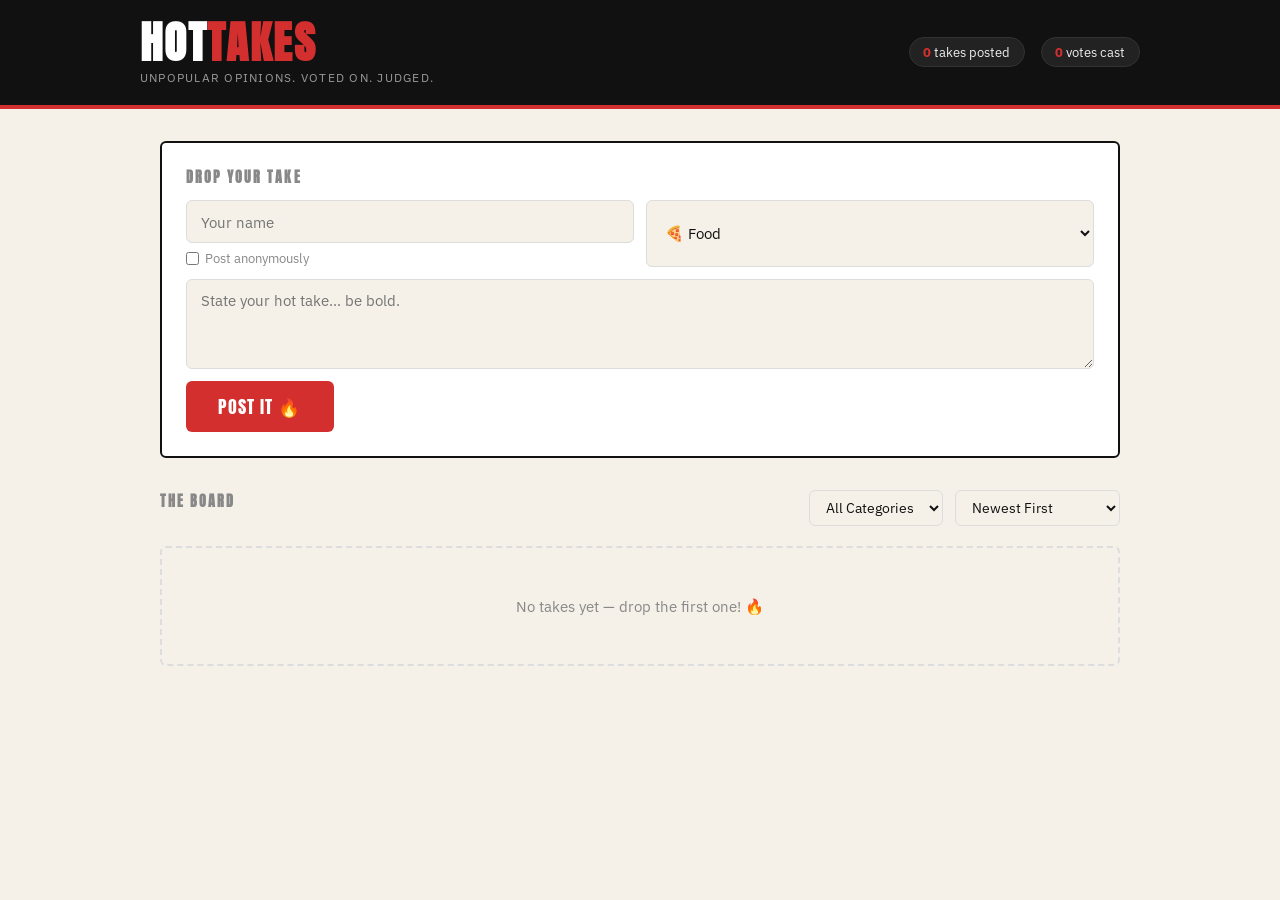
<file: hot-takes/index.html>
<!DOCTYPE html>
<html lang="en">
  <head>
    <meta charset="UTF-8" />
    <meta name="viewport" content="width=device-width, initial-scale=1.0" />
    <title>Hot Takes</title>
    <link rel="preconnect" href="https://fonts.googleapis.com" />
    <link
      href="https://fonts.googleapis.com/css2?family=Anton&family=IBM+Plex+Sans:wght@400;500;600&display=swap"
      rel="stylesheet"
    />
    <link rel="stylesheet" href="./style.css" />
  </head>
  <body>

    <header>
      <div class="header-inner">
        <div class="brand">
          <h1>HOT<span class="accent">TAKES</span></h1>
          <p class="tagline">Unpopular opinions. Voted on. Judged.</p>
        </div>
        <div class="header-stats">
          <div class="stat-pill">
            <span id="total-takes">0</span> takes posted
          </div>
          <div class="stat-pill">
            <span id="total-votes">0</span> votes cast
          </div>
        </div>
      </div>
    </header>

    <main>

      <!-- Submit Form -->
      <section class="submit-section">
        <h2 class="section-label">DROP YOUR TAKE</h2>
        <form id="take-form">
          <div class="form-row">
            <div class="author-wrap">
              <input
                type="text"
                id="author-input"
                placeholder="Your name"
                maxlength="30"
              />
              <label class="anon-label">
                <input type="checkbox" id="anon-checkbox" />
                Post anonymously
              </label>
            </div>
            <select id="category-input">
              <option value="food">🍕 Food</option>
              <option value="movies">🎬 Movies</option>
              <option value="music">🎵 Music</option>
              <option value="sports">🏆 Sports</option>
              <option value="school">📚 School</option>
              <option value="life">✨ Life</option>
            </select>
          </div>
          <textarea
            id="take-input"
            placeholder="State your hot take... be bold."
            maxlength="200"
            required
          ></textarea>
          <button type="submit" class="btn-submit">POST IT 🔥</button>
        </form>
      </section>

      <!-- Board Controls -->
      <div class="board-controls">
        <h2 class="section-label">THE BOARD</h2>
        <div class="controls-right">
          <select id="filter-category">
            <option value="all">All Categories</option>
            <option value="food">🍕 Food</option>
            <option value="movies">🎬 Movies</option>
            <option value="music">🎵 Music</option>
            <option value="sports">🏆 Sports</option>
            <option value="school">📚 School</option>
            <option value="life">✨ Life</option>
          </select>
          <select id="sort-select">
            <option value="newest">Newest First</option>
            <option value="hottest">Most Votes</option>
            <option value="controversial">Most Controversial</option>
          </select>
        </div>
      </div>

      <!-- Takes Grid -->
      <div id="takes-grid"></div>

    </main>

    <script src="./script.js" defer></script>
  </body>
</html>
</file>
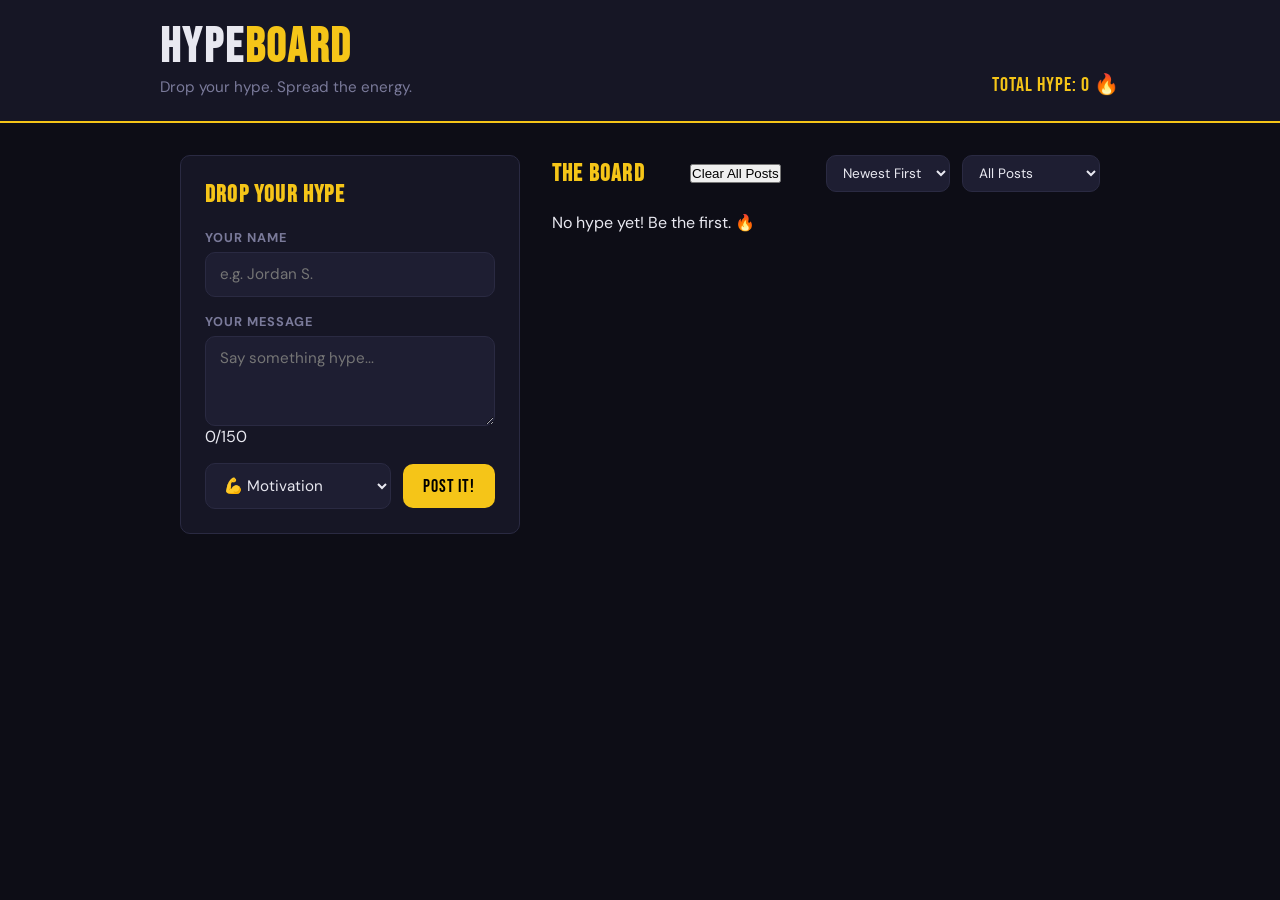
<file: hype-board/index.html>
<!DOCTYPE html>
<html lang="en">
  <!-- This should be obvious but this is the root tag that literally everything goes in (Indicates That The Text Is HTML Code) -->

  <!-- Establishes Meta Data and Links Connected Files -->
   
  <head>
    <meta charset="UTF-8" />
    <meta name="viewport" content="width=device-width, initial-scale=1.0" />
    <title>Hype Board</title>
    <script src="./script.js" defer></script> <!-- Moved Back to the "head" tag so peace of mind. -->
    <link rel="preconnect" href="https://fonts.googleapis.com" />
    <link
      href="https://fonts.googleapis.com/css2?family=Bebas+Neue&family=DM+Sans:wght@400;500;700&display=swap"
      rel="stylesheet"
    />
    <link rel="stylesheet" href="./style.css" />
  </head>
  <body>

    <!-- This Sets up the top of the screen, usually for titles and logos -->
    <header>
      <div class="header-inner">
        <div class="header-flex">
          <div>
            <h1>HYPE<span class="accent">BOARD</span></h1>
            <p class="tagline">Drop your hype. Spread the energy.</p>
          </div>
          <div class="header-stat">
            <p id="total-upvotes">Total Hype: 0 🔥</p>
          </div>
        </div>
      </div>
    </header>

    <!-- The "main" function if you would, this determines the content of the "body" section of the webapp. -->
    <main>

      <!-- Post Form -->
      <section class="form-panel">
        <h2 class="section-title">Drop Your Hype</h2>
        <form id="hype-form">

          <!-- A container for the "field-group" -->
          <div class="field-group">
            <label for="author-input">Your Name</label> <!-- Goated Movie -->
            <input
              type="text"
              id="author-input"
              placeholder="e.g. Jordan S."
              maxlength="30"
              title="Your name"
              required
            />
          </div>
          <!-- Another container for the "field-group" -->
          <div class="field-group">
            <label for="hype-input">Your Message</label>
            <textarea
              id="hype-input"
              placeholder="Say something hype..."
              maxlength="150"
              title="Your message"
              required
            ></textarea>
            <p id="char-count">0/150</p>
          </div>

          <!-- Container for the "form-footer" -->
          <div class="form-footer">
            <select id="category-input">
              <option value="motivation">💪 Motivation</option>
              <option value="sports">🏆 Sports</option>
              <option value="academics">📚 Academics</option>
              <option value="life">✨ Life</option>
            </select>
            <button type="submit" title="Post your message" aria-label="Post your message">Post It!</button>
          </div>
        </form>
      </section>

      <!-- Board -->
      <section class="board-panel">

        <!-- Container for the "board-header" -->
        <div class="board-header">
          <h2 class="section-title">The Board</h2>
          <button id = "clearAll"></button>
          <div class="board-controls">
            <select id="sort-select">
              <option value="newest">Newest First</option>
              <option value="hype">Most Hype</option>
            </select>
            <select id="filter-select">
              <option value="all">All Posts</option>
              <option value="motivation">💪 Motivation</option>
              <option value="sports">🏆 Sports</option>
              <option value="academics">📚 Academics</option>
              <option value="life">✨ Life</option>
            </select>
          </div>
        </div>

        <!-- Container for the "cards-container" -->
        <div id="cards-container"></div>
      </section>

    </main>

  </body>
</html>
</file>
<file: hot-takes/style.css>
/* =============================================
   HOT TAKES — Stylesheet
   ============================================= */

:root {
  --bg:       #f5f0e8;
  --surface:  #ffffff;
  --ink:      #111111;
  --muted:    #888;
  --red:      #d32f2f;
  --red-dim:  #fdecea;
  --green:    #2e7d32;
  --green-dim:#e8f5e9;
  --border:   #ddd;
  --radius:   6px;
}

*, *::before, *::after {
  box-sizing: border-box;
  margin: 0;
  padding: 0;
}

body {
  font-family: 'IBM Plex Sans', sans-serif;
  background: var(--bg);
  color: var(--ink);
  min-height: 100vh;
}

/* ── Header ─────────────────────────────────── */
header {
  background: var(--ink);
  padding: 1.25rem 2rem;
  border-bottom: 4px solid var(--red);
}

.header-inner {
  max-width: 1000px;
  margin: 0 auto;
  display: flex;
  justify-content: space-between;
  align-items: center;
  gap: 1.5rem;
  flex-wrap: wrap;
}

h1 {
  font-family: 'Anton', sans-serif;
  font-size: 2.8rem;
  color: #fff;
  letter-spacing: 0.04em;
  line-height: 1;
}

h1 .accent { color: var(--red); }

.tagline {
  color: #999;
  font-size: 0.78rem;
  text-transform: uppercase;
  letter-spacing: 0.1em;
  margin-top: 0.25rem;
}

.header-stats {
  display: flex;
  gap: 1rem;
  flex-wrap: wrap;
}

.stat-pill {
  background: #222;
  color: #eee;
  font-size: 0.8rem;
  padding: 0.35rem 0.85rem;
  border-radius: 20px;
  border: 1px solid #333;
}

.stat-pill span {
  color: var(--red);
  font-weight: 700;
}

/* ── Main ───────────────────────────────────── */
main {
  max-width: 1000px;
  margin: 2rem auto;
  padding: 0 1.25rem;
}

/* ── Section Labels ─────────────────────────── */
.section-label {
  font-family: 'Anton', sans-serif;
  font-size: 0.85rem;
  letter-spacing: 0.15em;
  color: var(--muted);
  margin-bottom: 0.85rem;
}

/* ── Submit Form ────────────────────────────── */
.submit-section {
  background: var(--surface);
  border: 2px solid var(--ink);
  border-radius: var(--radius);
  padding: 1.5rem;
  margin-bottom: 2rem;
}

.form-row {
  display: grid;
  grid-template-columns: 1fr 1fr;
  gap: 0.75rem;
  margin-bottom: 0.75rem;
}

input[type="text"],
textarea,
select {
  display: block;
  width: 100%;
  padding: 0.65rem 0.85rem;
  background: var(--bg);
  border: 1px solid var(--border);
  border-radius: var(--radius);
  color: var(--ink);
  font-family: inherit;
  font-size: 0.95rem;
  transition: border-color 0.15s;
}

input:focus, textarea:focus, select:focus {
  outline: none;
  border-color: var(--ink);
}

textarea {
  min-height: 90px;
  resize: vertical;
  margin-bottom: 0.75rem;
}

.btn-submit {
  background: var(--red);
  color: #fff;
  border: none;
  padding: 0.75rem 2rem;
  border-radius: var(--radius);
  font-family: 'Anton', sans-serif;
  font-size: 1.1rem;
  letter-spacing: 0.06em;
  cursor: pointer;
  transition: opacity 0.15s, transform 0.1s;
}

.btn-submit:hover {
  opacity: 0.88;
  transform: translateY(-1px);
}

/* ── Board Controls ─────────────────────────── */
.board-controls {
  display: flex;
  justify-content: space-between;
  align-items: center;
  margin-bottom: 1.25rem;
  flex-wrap: wrap;
  gap: 0.75rem;
}

.controls-right {
  display: flex;
  gap: 0.75rem;
  flex-wrap: wrap;
}

.controls-right select {
  width: auto;
  font-size: 0.85rem;
  padding: 0.45rem 0.75rem;
}

/* ── Takes Grid ─────────────────────────────── */
#takes-grid {
  display: grid;
  grid-template-columns: repeat(auto-fill, minmax(300px, 1fr));
  gap: 1.25rem;
}

/* ── Take Card ──────────────────────────────── */
.take-card {
  background: var(--surface);
  border: 1.5px solid var(--border);
  border-radius: var(--radius);
  display: flex;
  flex-direction: column;
  overflow: hidden;
  transition: box-shadow 0.15s, transform 0.15s;
}

.take-card:hover {
  box-shadow: 3px 3px 0 var(--ink);
  transform: translate(-2px, -2px);
}

.card-top {
  padding: 1rem;
  border-bottom: 1px solid var(--border);
  flex: 1;
}

.card-meta {
  display: flex;
  justify-content: space-between;
  align-items: center;
  margin-bottom: 0.6rem;
}

.card-author {
  font-weight: 600;
  font-size: 0.85rem;
}
.card-date {
  font-size: 0.72rem;
  color: var(--muted);
  margin-left: 0.5rem;
}

.card-category {
  font-size: 0.72rem;
  background: var(--bg);
  border: 1px solid var(--border);
  padding: 0.15rem 0.5rem;
  border-radius: 20px;
  color: var(--muted);
}

.card-take {
  font-size: 0.95rem;
  line-height: 1.55;
  font-weight: 500;
}

/* ── Vote Bar ───────────────────────────────── */
.vote-bar-section {
  padding: 0.75rem 1rem 0;
}

.vote-bar-track {
  height: 6px;
  background: var(--red-dim);
  border-radius: 3px;
  overflow: hidden;
  margin-bottom: 0.4rem;
}

/*
  The vote bar track is visible but the green agree fill never shows,
  even when there are agree votes. Something is off with the styling.
*/
.vote-bar-agree {
  height: 100%;
  background: var(--green);
  border-radius: 3px;
  /* BUG: no width property — should be width: var(--agree-pct, 0%) */
  width: var(--agree-pct, 0%);
  transition: width 0.3s ease;
}

.vote-counts {
  display: flex;
  justify-content: space-between;
  font-size: 0.72rem;
  color: var(--muted);
}

.agree-label { color: var(--green); font-weight: 600; }
.disagree-label { color: var(--red); font-weight: 600; }

/* ── Vote Buttons ───────────────────────────── */
.vote-buttons {
  display: grid;
  grid-template-columns: 1fr 1fr;
  border-top: 1px solid var(--border);
  margin-top: 0.75rem;
}

.vote-btn {
  padding: 0.6rem;
  border: none;
  background: none;
  cursor: pointer;
  font-family: inherit;
  font-size: 0.82rem;
  font-weight: 600;
  transition: background 0.15s;
  display: flex;
  align-items: center;
  justify-content: center;
  gap: 0.4rem;
}

.vote-btn.agree-btn {
  border-right: 1px solid var(--border);
  color: var(--green);
}

.vote-btn.agree-btn:hover { background: var(--green-dim); }

.vote-btn.disagree-btn {
  color: var(--red);
}

.vote-btn.disagree-btn:hover { background: var(--red-dim); }

/* [FEAT-01] Voted state — disable both buttons, show confirmation label */
.vote-btn:disabled {
  opacity: 0.4;
  cursor: not-allowed;
}

.vote-btn:disabled:hover { background: none; }

.you-voted-label {
  text-align: center;
  font-size: 0.72rem;
  font-weight: 600;
  color: var(--muted);
  padding: 0.3rem 0;
  letter-spacing: 0.04em;
}

/* ── Card Footer ─────────────────────────────── */
.card-footer {
  padding: 0.5rem 1rem;
  border-top: 1px solid var(--border);
  display: flex;
  justify-content: flex-end;
  gap: 0.5rem;
}

.copy-btn {
  background: none;
  border: 1px solid var(--border);
  color: var(--ink);
  font-size: 0.78rem;
  cursor: pointer;
  padding: 0.2rem 0.5rem;
  border-radius: 4px;
  font-family: inherit;
  transition: background 0.15s, border-color 0.15s;
}

.copy-btn:hover {
  background: var(--bg);
  border-color: #bbb;
}

.copy-btn.is-copied {
  background: var(--green-dim);
  border-color: var(--green);
  color: var(--green);
  font-weight: 600;
}

.delete-btn {
  background: none;
  border: none;
  color: var(--muted);
  font-size: 0.8rem;
  cursor: pointer;
  padding: 0.2rem 0.4rem;
  border-radius: 4px;
  font-family: inherit;
  transition: color 0.15s;
}

.delete-btn:hover { color: var(--red); }

/* ── Empty State ─────────────────────────────── */
.empty-state {
  grid-column: 1 / -1;
  text-align: center;
  padding: 3rem;
  color: var(--muted);
  border: 2px dashed var(--border);
  border-radius: var(--radius);
  font-size: 0.95rem;
}

/* ── Anonymous Checkbox (Feat-06) ───────────── */
.author-wrap {
  display: flex;
  flex-direction: column;
  gap: 0.4rem;
}

.anon-label {
  display: flex;
  align-items: center;
  gap: 0.4rem;
  font-size: 0.8rem;
  color: var(--muted);
  cursor: pointer;
  user-select: none;
}

.anon-label input[type="checkbox"] {
  width: auto;
  display: inline;
  padding: 0;
  accent-color: var(--red);
  cursor: pointer;
}

.author-wrap.is-anon #author-input {
  display: none;
}


@media (max-width: 600px) {

  /* Header: stack brand + stats, shrink title */
  .header-inner {
    flex-direction: column;
    align-items: flex-start;
    gap: 0.85rem;
    padding: 1rem 1.25rem;
  }

  h1 {
    font-size: 2rem;
  }

  .header-stats {
    width: 100%;
    justify-content: flex-start;
  }

  /* Form row: name + category stack vertically */
  .form-row {
    grid-template-columns: 1fr;
  }

  /* Cards: single column */
  #takes-grid {
    grid-template-columns: 1fr;
  }

  /* Board controls: stack label above selects */
  .board-controls {
    flex-direction: column;
    align-items: flex-start;
  }

  .controls-right {
    width: 100%;
  }

  .controls-right select {
    flex: 1;
    width: auto;
  }
}
</file>
<file: hype-board/style.css>
/* =============================================
   HYPE BOARD — Stylesheet
   ============================================= */

:root {
  --bg:       #0d0d16;
  --surface:  #161625;
  --surface2: #1e1e32;
  --border:   #2a2a42;
  --accent:   #f5c518;
  --purple:   #7c6aff;
  --pink:     #ff5c8a;
  --text:     #e8e8f0;
  --muted:    #7a7a9a;
  --radius:   10px;
}

/* ── Reset ─────────────────────────────────── */
*, *::before, *::after {
  box-sizing: border-box;
  margin: 0;
  padding: 0;
}

body {
  font-family: 'DM Sans', sans-serif;
  background: var(--bg);
  color: var(--text);
  min-height: 100vh;
}

/* ── Header ────────────────────────────────── */
header {
  background: var(--surface);
  border-bottom: 2px solid var(--accent);
  padding: 1.5rem 2rem;
}

.header-inner {
  max-width: 960px;
  margin: 0 auto;
}

header h1 {
  font-family: 'Bebas Neue', sans-serif;
  font-size: 3rem;
  letter-spacing: 0.05em;
  color: var(--text);
  line-height: 1;
}

header h1 .accent {
  color: var(--accent);
}

.tagline {
  color: var(--muted);
  margin-top: 0.3rem;
  font-size: 0.95rem;
}

.header-flex {
  display: flex;
  justify-content: space-between;
  align-items: flex-end;
  gap: 2rem;
}

.header-stat {
  font-family: 'Bebas Neue', sans-serif;
  font-size: 1.25rem;
  letter-spacing: 0.05em;
  color: var(--accent);
  white-space: nowrap;
}

.header-stat p {
  margin: 0;
}

/* ── Main Layout ───────────────────────────── */
main {
  max-width: 960px;
  margin: 2rem auto;
  padding: 0 1.25rem;
  display: grid;
  grid-template-columns: 340px 1fr;
  gap: 2rem;
  align-items: start;
}

/* ── Section Titles ────────────────────────── */
.section-title {
  font-family: 'Bebas Neue', sans-serif;
  font-size: 1.5rem;
  letter-spacing: 0.05em;
  color: var(--accent);
  margin-bottom: 1.25rem;
}

/* ── Form Panel ────────────────────────────── */
.form-panel {
  background: var(--surface);
  border: 1px solid var(--border);
  border-radius: var(--radius);
  padding: 1.5rem;
  position: sticky;
  top: 1.5rem;
}

.field-group {
  margin-bottom: 1rem;
}

label {
  display: block;
  font-size: 0.8rem;
  font-weight: 700;
  text-transform: uppercase;
  letter-spacing: 0.08em;
  color: var(--muted);
  margin-bottom: 0.4rem;
}

input[type="text"],
textarea,
select {
  display: block;
  width: 100%;
  padding: 0.7rem 0.9rem;
  background: var(--surface2);
  border: 1px solid var(--border);
  border-radius: var(--radius);
  color: var(--text);
  font-family: inherit;
  font-size: 0.95rem;
  transition: border-color 0.15s;
}

input[type="text"]:focus,
textarea:focus,
select:focus {
  outline: none;
  border-color: var(--purple);
}

textarea {
  resize: vertical;
  min-height: 90px;
}

.form-footer {
  display: flex;
  gap: 0.75rem;
  align-items: center;
  margin-top: 0.25rem;
}

.form-footer select {
  flex: 1;
}

button[type="submit"] {
  background: var(--accent);
  color: #000;
  border: none;
  padding: 0.7rem 1.25rem;
  border-radius: var(--radius);
  font-family: 'Bebas Neue', sans-serif;
  font-size: 1.1rem;
  letter-spacing: 0.05em;
  cursor: pointer;
  white-space: nowrap;
  transition: transform 0.1s, opacity 0.15s;
  position: relative;
}

input[title],
textarea[title],
button[title] {
  position: relative;
}

input[title]::after,
textarea[title]::after,
button[title]::after {
  content: attr(title);
  position: absolute;
  left: 50%;
  bottom: calc(100% + 0.75rem);
  transform: translateX(-50%) translateY(0.25rem);
  background: rgba(18, 18, 18, 0.95);
  color: #fff;
  padding: 0.45rem 0.65rem;
  border-radius: 0.5rem;
  font-size: 0.8rem;
  font-weight: 500;
  letter-spacing: 0.01em;
  white-space: nowrap;
  opacity: 0;
  pointer-events: none;
  transition: opacity 0.15s ease, transform 0.15s ease;
  z-index: 5;
  box-shadow: 0 12px 24px rgba(0, 0, 0, 0.18);
}

input[title]::before,
textarea[title]::before,
button[title]::before {
  content: '';
  position: absolute;
  left: 50%;
  bottom: calc(100% + 0.45rem);
  width: 0.5rem;
  height: 0.5rem;
  background: rgba(18, 18, 18, 0.95);
  transform: translateX(-50%) rotate(45deg);
  opacity: 0;
  pointer-events: none;
  transition: opacity 0.15s ease;
  z-index: 5;
}

input[title]:hover::after,
input[title]:focus-visible::after,
textarea[title]:hover::after,
textarea[title]:focus-visible::after,
button[title]:hover::after,
button[title]:focus-visible::after {
  opacity: 1;
  transform: translateX(-50%) translateY(-0.25rem);
}

input[title]:hover::before,
input[title]:focus-visible::before,
textarea[title]:hover::before,
textarea[title]:focus-visible::before,
button[title]:hover::before,
button[title]:focus-visible::before {
  opacity: 1;
}

button[type="submit"]:hover {
  opacity: 0.88;
  transform: translateY(-1px);
}

.board-header {
  display: flex;
  justify-content: space-between;
  align-items: center;
  margin-bottom: 1.25rem;
}

.board-header .section-title {
  margin-bottom: 0;
}

.board-header select {
  width: auto;
  padding: 0.5rem 0.75rem;
  font-size: 0.85rem;
}

.board-controls {
  display: flex;
  gap: 0.75rem;
}

/* ── Cards Container ───────────────────────── */
#cards-container {
  display: grid;
  gap: 1rem;
  grid-template-columns: repeat(2, minmax(200px, 1fr));

}

/* ── Animation ────────────────────────────── */
@keyframes slideInFade {
  from {
    opacity: 0;
    transform: translateY(20px);
  }
  to {
    opacity: 1;
    transform: translateY(0);
  }
}

/* ── Hype Card ─────────────────────────────── */
.hype-card {
  background: var(--surface);
  border: 1px solid var(--border);
  border-left: 4px solid var(--purple);
  border-radius: var(--radius);
  padding: 1.25rem;
  width: 100%;
  display: flex;
  flex-direction: column;
  gap: 0.75rem;
  transition: border-color 0.2s, transform 0.15s;
}

.hype-card.new-post {
  animation: slideInFade 0.4s ease-out;
}

.hype-card[data-value="Motivation"] {border-left-color: #F4CA16; }
.hype-card[data-value="Sports"] {border-left-color: #184CA1; }
.hype-card[data-value="Academics"] {border-left-color: #F26222; }
.hype-card[data-value="Life"] {border-left-color: #9A5FAB; }

.hype-card:hover {
  transform: translateY(-2px);
  border-left-color: var(--accent);
}

.card-top {
  display: flex;
  justify-content: space-between;
  align-items: flex-start;
  gap: 0.5rem;
}

.card-author {
  font-weight: 700;
  font-size: 0.9rem;
  color: var(--purple);
  letter-spacing: 0.02em;
}

.card-badge {
  font-size: 0.72rem;
  background: var(--surface2);
  border: 1px solid var(--border);
  padding: 0.2rem 0.55rem;
  border-radius: 20px;
  color: var(--muted);
  white-space: nowrap;
}

.card-badge[data-value="Motivation"] {color: #F4CA16; }
.card-badge[data-value="Sports"] {color: #184CA1; }
.card-badge[data-value="Academics"] {color: #F26222; }
.card-badge[data-value="Life"] {color: #9A5FAB; }

.card-message {
  font-size: 0.95rem;
  line-height: 1.55;
  color: var(--text);
  flex: 1;
}

.card-bottom {
  display: flex;
  justify-content: space-between;
  align-items: center;
}

.upvote-btn {
  display: inline-flex;
  align-items: center;
  gap: 0.4rem;
  background: transparent;
  border: 1px solid var(--border);
  color: var(--muted);
  padding: 0.3rem 0.75rem;
  border-radius: 20px;
  font-family: inherit;
  font-size: 0.85rem;
  cursor: pointer;
  transition: all 0.15s;
}

.upvote-btn:hover {
  border-color: var(--accent);
  color: var(--accent);
}

@media (max-width: 767px) {
  main {
    grid-template-columns: 1fr;
    gap: 1.5rem;
  }

  .header-flex {
    flex-direction: column;
    align-items: flex-start;
  }

  .header-stat {
    align-self: flex-start;
  }

  .form-panel {
    position: static;
    top: auto;
  }

  .form-footer {
    flex-direction: column;
    align-items: stretch;
  }

  .form-footer select,
  .form-footer button {
    width: 100%;
  }

  .board-header {
    flex-direction: column;
    align-items: stretch;
    gap: 1rem;
  }

  .board-controls {
    flex-direction: column;
  }

  #cards-container {
    grid-template-columns: 1fr;
  }
}

.delete-btn {
  background: none;
  border: none;
  color: var(--muted);
  font-size: 1rem;
  cursor: pointer;
  transition: color 0.15s;
  padding: 0.25rem;
}

.delete-btn:hover {
  color: var(--pink);
}
</file>
